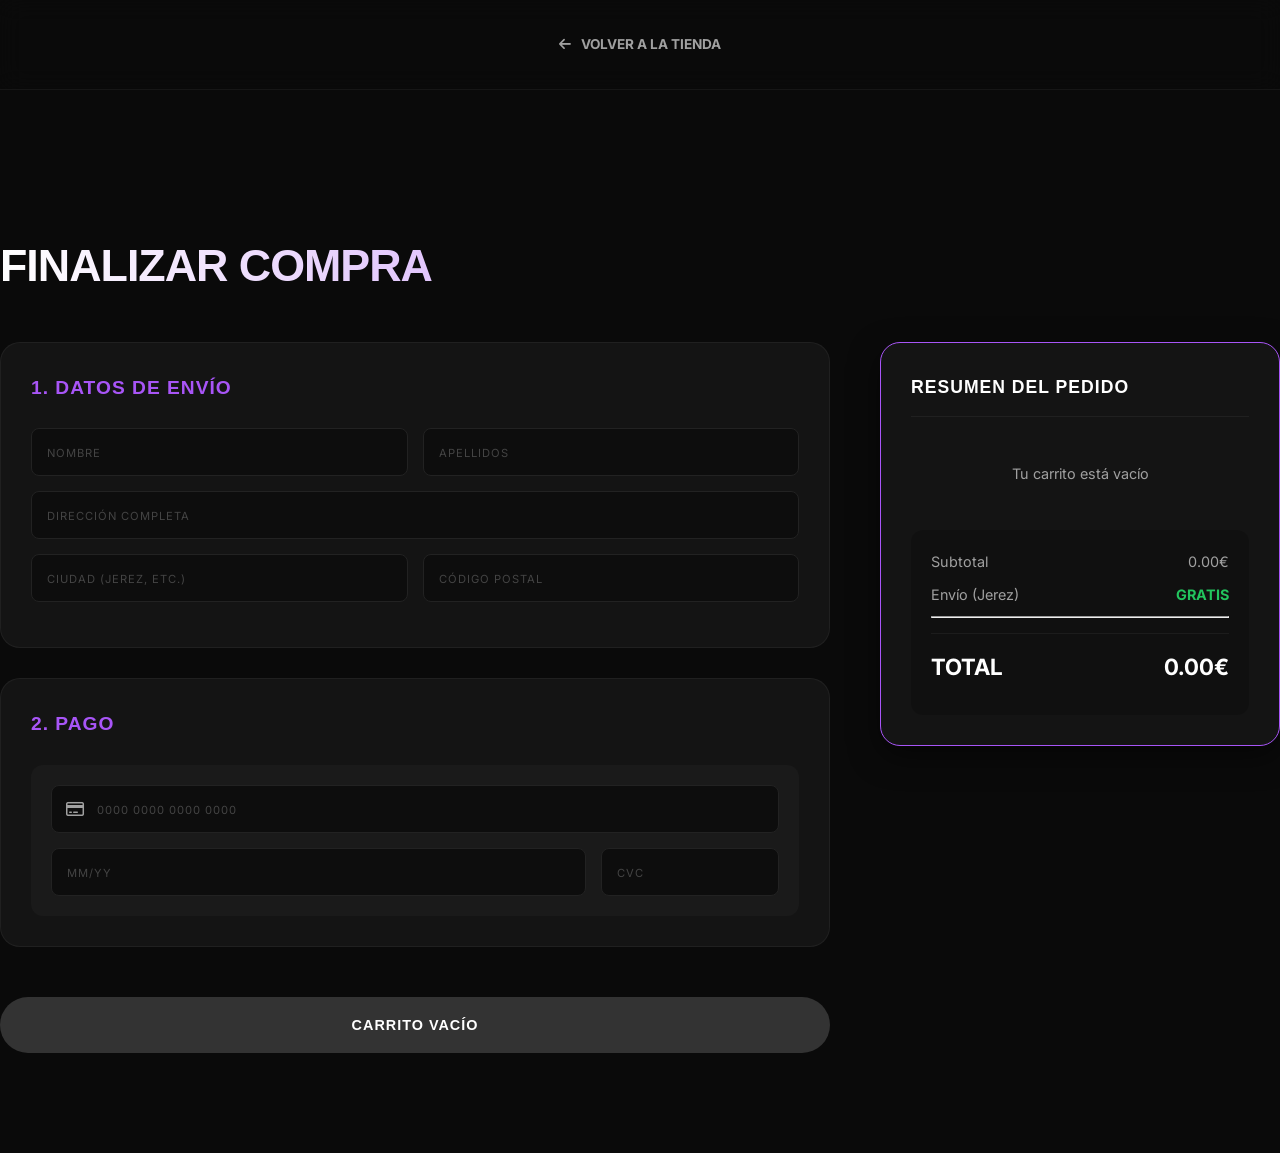
<file: checkout/checkout.html>
<!DOCTYPE html>
<html lang="es">
<head>
    <meta charset="UTF-8">
    <meta name="viewport" content="width=device-width, initial-scale=1.0">
    <title>Checkout | Flowstage</title>
    <link href="https://fonts.googleapis.com/css2?family=Inter:wght@300;400;700&family=Syncopate:wght@400;700&display=swap" rel="stylesheet">
    <link rel="stylesheet" href="https://cdnjs.cloudflare.com/ajax/libs/font-awesome/6.4.0/css/all.min.css">
    
    <link rel="stylesheet" href="../style.css"> 
    <link rel="stylesheet" href="checkout.css">
</head>
<body class="checkout-page">

    <header class="checkout-header">
        <div class="container">
            <nav>
                <a href="../index.html" class="back-link">
                    <i class="fas fa-arrow-left"></i> Volver a la tienda
                </a>
            </nav>
        </div>
    </header>

    <main class="container section-padding">
        <h1 class="section-title">Finalizar Compra</h1>

        <div class="checkout-grid">
            <section class="checkout-form">
                <form id="purchase-form">
                    <div class="form-group">
                        <h3>1. Datos de Envío</h3>
                        <div class="input-row">
                            <input type="text" placeholder="Nombre" required>
                            <input type="text" placeholder="Apellidos" required>
                        </div>
                        <input type="text" placeholder="Dirección completa" required>
                        <div class="input-row">
                            <input type="text" placeholder="Ciudad (Jerez, etc.)" required>
                            <input type="text" placeholder="Código Postal" required>
                        </div>
                    </div>

                    <div class="form-group">
                        <h3>2. Pago</h3>
                        <div class="payment-box">
                            <div class="card-input">
                                <i class="far fa-credit-card"></i>
                                <input type="text" placeholder="0000 0000 0000 0000" maxlength="16" required>
                            </div>
                            <div class="input-row">
                                <input type="text" placeholder="MM/YY" maxlength="5" required>
                                <input type="text" placeholder="CVC" maxlength="3" required>
                            </div>
                        </div>
                    </div>

                    <button type="submit" class="btn btn-primary btn-large">Confirmar Pedido</button>
                </form>
            </section>

            <aside class="order-summary">
                <div class="summary-card">
                    <h3>Resumen del pedido</h3>
                    <div class="cart-items" id="cart-items-list">
                        <div class="item-mini">
                            <img src="../Imagenes/el_baifo_quevedo.png" class="vinyl-img" alt="Vinyl 2">
                            <div class="item-info">
                                <p>El Baifo - Quevedo</p>
                                <span>29.99€</span>
                            </div>
                        </div>
                    </div>

                    <div class="summary-totals">
                        <div class="total-row">
                            <span>Subtotal</span>
                            <span>29.99€</span>
                        </div>
                        <div class="total-row">
                            <span>Envío (Jerez)</span>
                            <span class="free">GRATIS</span>
                        </div>
                        <hr>
                        <div class="total-row final">
                            <span>TOTAL</span>
                            <span>29.99€</span>
                        </div>
                    </div>
                </div>
            </aside>
        </div>
    </main>

    <div id="success-modal" class="modal">
        <div class="modal-content">
            <i class="fas fa-check-circle"></i>
            <h2>¡Pedido Confirmado!</h2>
            <p>Gracias por confiar en Flowstage. Tu música va de camino a Jerez.</p>
            <a href="../index.html" class="btn btn-primary">Volver al inicio</a>
        </div>
    </div>

    <script src="checkout.js"></script>
</body>
</html>
</file>
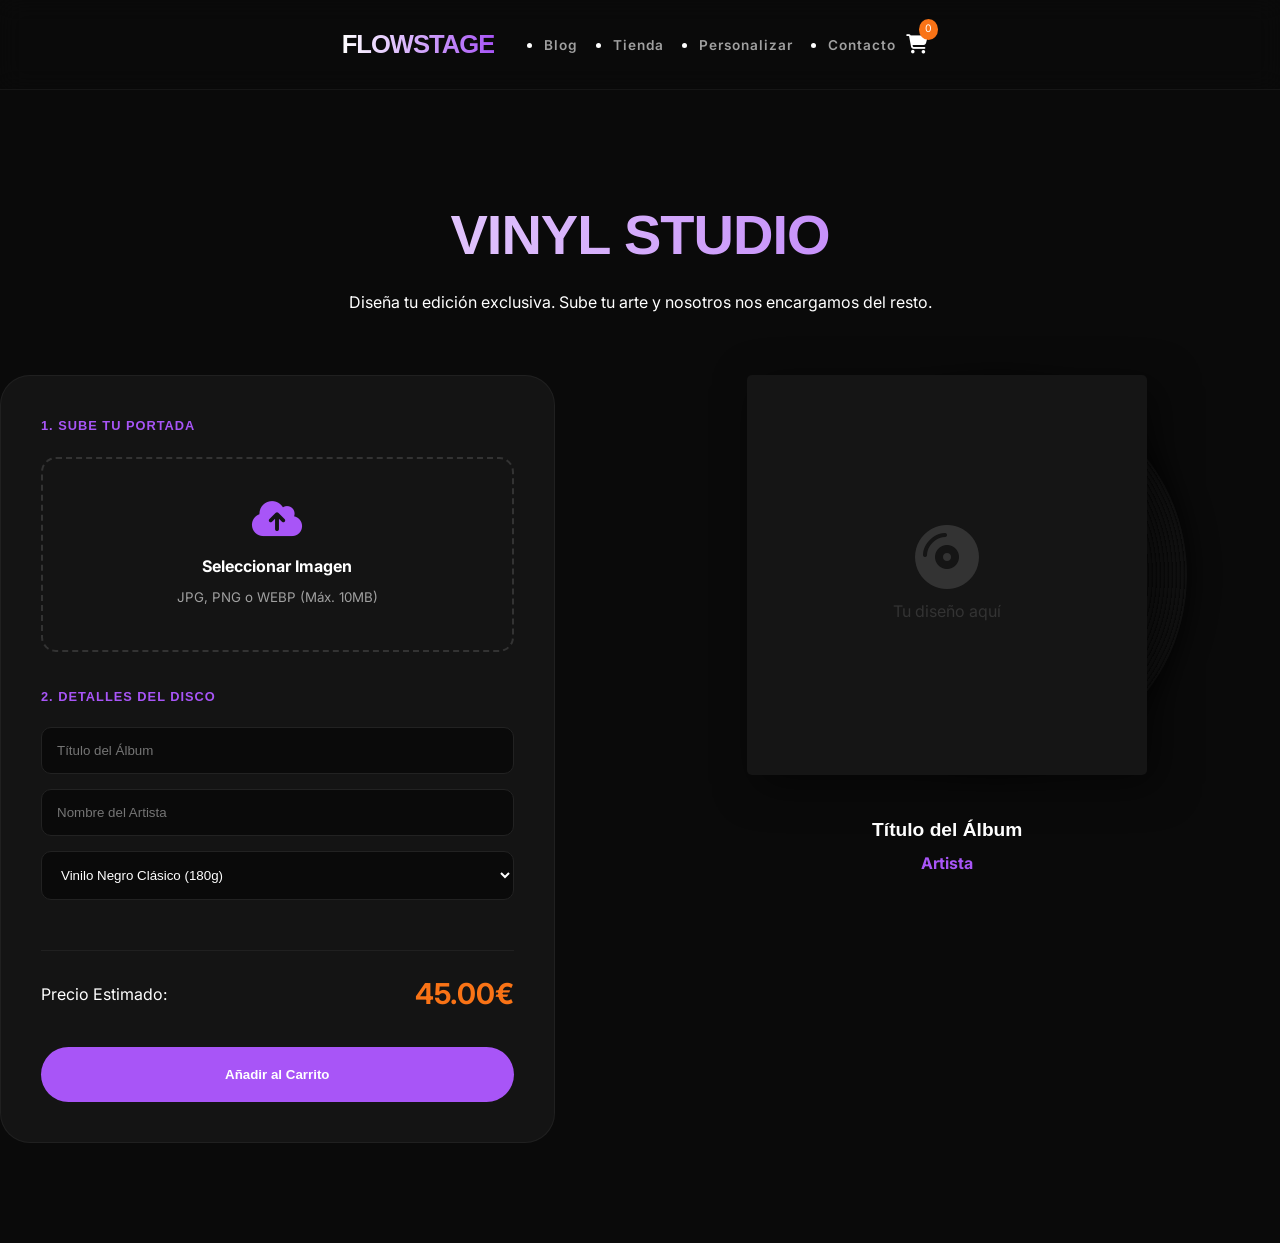
<file: custom/custom.html>
<!DOCTYPE html>
<html lang="es">
<head>
    <meta charset="UTF-8">
    <meta name="viewport" content="width=device-width, initial-scale=1.0">
    <title>Personalizar Vinilo | Flowstage Studio</title>
    
    <!-- Fuentes y Iconos -->
    <link href="https://fonts.googleapis.com/css2?family=Inter:wght@300;400;700&family=Syncopate:wght@400;700&display=swap" rel="stylesheet">
    <link rel="stylesheet" href="https://cdnjs.cloudflare.com/ajax/libs/font-awesome/6.4.0/css/all.min.css">
    
    <!-- CSS Global y Específico -->
    <link rel="stylesheet" href="../style.css">
    <link rel="stylesheet" href="custom.css">
</head>
<body>

    <header id="main-header">
        <div class="container">
            <nav>
                <a href="../index.html" class="logo">FLOWSTAGE</a>
                <ul class="nav-links">
                    <li><a href="../blog/blog.html">Blog</a></li>
                    <li><a href="../index.html#tienda">Tienda</a></li>
                    <li><a href="custom.html" class="active">Personalizar</a></li>
                    <li><a href="../index.html#contacto">Contacto</a></li>
                </ul>
                <div class="nav-icons">
                    <a href="../checkout.html" class="cart-icon">
                        <i class="fas fa-shopping-cart"></i>
                        <span class="cart-badge">0</span>
                    </a>
                </div>
            </nav>
        </div>
    </header>

    <main class="container section-padding">
        <div class="custom-header">
            <h1 class="main-title">Vinyl <span>Studio</span></h1>
            <p>Diseña tu edición exclusiva. Sube tu arte y nosotros nos encargamos del resto.</p>
        </div>

        <div class="studio-grid">
            <!-- COLUMNA IZQUIERDA: CONTROLES -->
            <section class="controls-panel">
                <div class="control-group">
                    <h3>1. Sube tu Portada</h3>
                    <div class="upload-area" id="drop-zone">
                        <input type="file" id="image-input" accept="image/*" hidden>
                        <label for="image-input" class="upload-label">
                            <i class="fas fa-cloud-upload-alt"></i>
                            <span>Seleccionar Imagen</span>
                            <small>JPG, PNG o WEBP (Máx. 10MB)</small>
                        </label>
                    </div>
                </div>

                <div class="control-group">
                    <h3>2. Detalles del Disco</h3>
                    <input type="text" id="album-name" placeholder="Título del Álbum" class="custom-input">
                    <input type="text" id="artist-name" placeholder="Nombre del Artista" class="custom-input">
                    
                    <select class="custom-input">
                        <option value="black">Vinilo Negro Clásico (180g)</option>
                        <option value="purple">Púrpura Neón Transparente</option>
                        <option value="orange">Naranja Marble</option>
                    </select>
                </div>

                <div class="price-display">
                    <span class="label">Precio Estimado:</span>
                    <span class="value">45.00€</span>
                </div>

                <button class="btn-confirm" id="add-to-cart">Añadir al Carrito</button>
            </section>

            <!-- COLUMNA DERECHA: PREVISUALIZACIÓN -->
            <section class="preview-panel">
                <div class="vinyl-mockup">
                    <!-- El disco que sobresale -->
                    <div class="vinyl-disk" id="vinyl-disk"></div>
                    <!-- La funda (donde va la imagen) -->
                    <div class="vinyl-cover" id="cover-preview">
                        <div class="cover-placeholder">
                            <i class="fas fa-compact-disc"></i>
                            <p>Tu diseño aquí</p>
                        </div>
                    </div>
                </div>
                <div class="preview-info">
                    <h4 id="preview-album">Título del Álbum</h4>
                    <p id="preview-artist">Artista</p>
                </div>
            </section>
        </div>
    </main>

    <script>
        // Lógica de previsualización de imagen
        const imageInput = document.getElementById('image-input');
        const coverPreview = document.getElementById('cover-preview');
        const albumInput = document.getElementById('album-name');
        const artistInput = document.getElementById('artist-name');
        const previewAlbum = document.getElementById('preview-album');
        const previewArtist = document.getElementById('preview-artist');

        imageInput.addEventListener('change', function() {
            const file = this.files[0];
            if (file) {
                const reader = new FileReader();
                reader.onload = function(e) {
                    coverPreview.style.backgroundImage = `url(${e.target.result})`;
                    coverPreview.innerHTML = ''; // Quitar el placeholder
                }
                reader.readAsDataURL(file);
            }
        });

        // Actualizar textos en tiempo real
        albumInput.addEventListener('input', (e) => {
            previewAlbum.innerText = e.target.value || "Título del Álbum";
        });

        artistInput.addEventListener('input', (e) => {
            previewArtist.innerText = e.target.value || "Artista";
        });

        document.getElementById('add-to-cart').addEventListener('click', () => {
            alert('¡Diseño guardado! Se ha añadido a tu carrito.');
        });
    </script>
</body>
</html>
</file>
<file: style.css>
/* VARIABLES DE DISEÑO */
:root {
    --bg-dark: #0a0a0a;
    --bg-card: #141414;
    --accent-purple: #a855f7;
    --accent-orange: #f97316;
    --text-main: #ffffff;
    --text-dim: #a0a0a0;
    --glass: rgba(255, 255, 255, 0.05);
    --transition: all 0.3s cubic-bezier(0.4, 0, 0.2, 1);
}

/* RESET GENERAL */
* { margin: 0; padding: 0; box-sizing: border-box; }

body {
    font-family: 'Inter', sans-serif;
    background-color: var(--bg-dark);
    color: var(--text-main);
    line-height: 1.6;
    overflow-x: hidden;
}

h1, h2, h3, .logo {
    font-family: 'Syncopate', sans-serif;
    text-transform: uppercase;
    letter-spacing: -1px;
}

.container { max-width: 1300px; margin: 0 auto; padding: 0 25px; }
.text-dim { color: var(--text-dim); margin-bottom: 20px; }

/* HEADER & NAV */
header {
    height: 90px;
    display: flex;
    align-items: center;
    position: sticky;
    top: 0;
    z-index: 1000;
    background: rgba(10, 10, 10, 0.9);
    backdrop-filter: blur(12px);
    border-bottom: 1px solid var(--glass);
    transition: var(--transition);
}

nav {
    display: flex;
    justify-content: space-between;
    align-items: center;
    width: 100%;
}

.logo {
    font-size: 1.6rem;
    font-weight: 700;
    background: linear-gradient(90deg, #fff, var(--accent-purple));
    -webkit-background-clip: text;
    -webkit-text-fill-color: transparent;
    margin-right: 50px; /* Separación del logo corregida */
    text-decoration: none;
}

.nav-links {
    display: flex;
    gap: 35px;
    margin-right: auto;
}

.nav-links a {
    font-size: 0.85rem;
    font-weight: 600;
    letter-spacing: 1px;
    color: var(--text-dim);
    text-decoration: none;
    transition: var(--transition);
}

.nav-links a:hover { color: var(--accent-purple); }

.nav-icons { display: flex; align-items: center; gap: 10px; }

/* Corrección de márgenes para la lupa */
.search-trigger {
    margin: 0 20px; 
    padding: 10px;
    cursor: pointer;
    color: var(--text-dim);
    transition: var(--transition);
}

.search-trigger:hover { color: white; transform: scale(1.1); }

.cart-icon {
    position: relative;
    padding: 10px;
    font-size: 1.2rem;
    color: white;
    text-decoration: none;
}

.cart-badge {
    position: absolute;
    top: 0;
    right: 0;
    background: var(--accent-orange);
    font-size: 0.65rem;
    padding: 2px 6px;
    border-radius: 50%;
}

/* HERO SECTION */
.hero { padding: 120px 0 60px; }
.hero-title {
    font-size: clamp(2.5rem, 8vw, 5.5rem);
    line-height: 0.9;
    margin-bottom: 60px;
    text-align: center;
}
.hero-title span { color: var(--accent-purple); display: block; }

.blog-grid {
    display: grid;
    grid-template-columns: repeat(auto-fit, minmax(320px, 1fr));
    gap: 30px;
}

.blog-card {
    background: var(--bg-card);
    border-radius: 20px;
    overflow: hidden;
    border: 1px solid var(--glass);
    transition: var(--transition);
}

.blog-card:hover { transform: translateY(-10px); border-color: var(--accent-purple); }
.blog-img { width: 100%; height: 260px; object-fit: cover; }
.blog-content { padding: 30px; }
.blog-tag { color: var(--accent-orange); font-size: 0.7rem; font-weight: 700; margin-bottom: 10px; display: block; }

/* SHOWCASE SECTION */
.showcase-section { padding: 80px 0; }
.image-container {
    width: 100%;
    height: 600px;
    border-radius: 30px;
    overflow: hidden;
    position: relative;
    border: 1px solid var(--glass);
}
.image-container img { width: 100%; height: 100%; object-fit: cover; }
.image-overlay {
    position: absolute;
    bottom: 40px;
    left: 40px;
    max-width: 500px;
    z-index: 2;
}
.overlay-tag { color: var(--accent-purple); font-weight: 700; letter-spacing: 2px; }

/* SHOP SECTION */
.section-padding { padding: 100px 0; }
.section-title { margin-bottom: 40px; font-size: 2rem; }
.shop-grid {
    display: grid;
    grid-template-columns: repeat(auto-fill, minmax(260px, 1fr));
    gap: 35px;
}
.product-card {
    background: var(--bg-card);
    padding: 20px;
    border-radius: 15px;
    transition: var(--transition);
    text-align: center;
}
.vinyl-wrapper {
    position: relative;
    margin-bottom: 20px;
    aspect-ratio: 1/1;
    overflow: hidden;
    border-radius: 10px;
    background: #1a1a1a;
}
.vinyl-img { width: 100%; height: 100%; object-fit: cover; transition: var(--transition); }
.product-card:hover .vinyl-img { transform: scale(1.1) rotate(5deg); }
.price { color: var(--accent-purple); font-weight: 700; font-size: 1.2rem; margin: 10px 0; }

/* BUTTONS */
.btn {
    display: inline-block;
    padding: 14px 30px;
    border-radius: 50px;
    font-weight: 700;
    text-transform: uppercase;
    font-size: 0.8rem;
    cursor: pointer;
    border: none;
    transition: var(--transition);
    text-decoration: none;
}
.btn-primary { background: var(--accent-purple); color: white; }
.btn-add {
    width: 100%;
    background: transparent;
    border: 1px solid var(--accent-purple);
    color: white;
}
.btn-add:hover { background: var(--accent-purple); }

/* CUSTOM CTA SECTION */
.custom-section {
    background: linear-gradient(rgba(0,0,0,0.6), rgba(0,0,0,0.8)), url('https://images.unsplash.com/photo-1598488035139-bdbb2231ce04?auto=format&fit=crop&q=80&w=1500');
    background-size: cover;
    background-position: center;
    padding: 140px 40px;
    border-radius: 40px;
    margin: 40px 0;
    text-align: center;
}
.cta-title { font-size: clamp(2rem, 5vw, 3.5rem); margin-bottom: 20px; }
.cta-text { max-width: 600px; margin: 0 auto 30px; color: #ccc; }
.btn-custom { background: var(--accent-orange); color: white; padding: 18px 45px; }

/* FOOTER */
footer { background: #050505; padding: 100px 0 40px; border-top: 1px solid var(--glass); }
.footer-grid { display: grid; grid-template-columns: repeat(auto-fit, minmax(220px, 1fr)); gap: 50px; }
.footer-nav ul { list-style: none; }
.footer-nav a { color: var(--text-dim); text-decoration: none; font-size: 0.9rem; transition: 0.3s; }
.footer-nav a:hover { color: var(--accent-purple); }
.social-icons { display: flex; gap: 20px; margin-top: 25px; }
.social-icons a { color: white; font-size: 1.4rem; transition: 0.3s; }
.social-icons a:hover { color: var(--accent-purple); }
.copyright { text-align: center; margin-top: 60px; color: #444; font-size: 0.7rem; border-top: 1px solid var(--glass); padding-top: 20px; }

/* RESPONSIVE */
@media (max-width: 992px) {
    .nav-links { display: none; }
    .logo { margin-right: 0; }
    .image-container { height: 400px; }
}
</file>
<file: checkout/checkout.css>
/* TÍTULO PRINCIPAL */
h1.section-title {
    font-family: 'Syncopate', sans-serif;
    font-size: clamp(1.8rem, 5vw, 2.8rem);
    text-transform: uppercase;
    letter-spacing: -1px;
    margin-bottom: 40px;
    background: linear-gradient(90deg, #fff, var(--accent-purple));
    -webkit-background-clip: text;
    -webkit-text-fill-color: transparent;
}

/* FONDO DE LA PÁGINA */
.checkout-page {
    background-color: var(--bg-dark); /* Vincula directamente tu variable del modo oscuro */
}

/* HEADER ESPECÍFICO DE CHECKOUT */
.checkout-header {
    height: 90px;
    display: flex;
    align-items: center;
    background: rgba(10, 10, 10, 0.9);
    backdrop-filter: blur(12px);
    border-bottom: 1px solid var(--glass);
    margin-bottom: 40px;
}

.back-link {
    color: var(--text-dim);
    font-size: 0.85rem;
    text-transform: uppercase;
    font-weight: 700;
    text-decoration: none;
    transition: var(--transition);
    display: flex;
    align-items: center;
    gap: 10px;
}

.back-link:hover {
    color: var(--accent-purple);
}

/* ESTRUCTURA PRINCIPAL */
.checkout-grid {
    display: grid;
    grid-template-columns: 1fr 400px;
    gap: 50px;
}

/* CAJAS DE FORMULARIO Y RESUMEN */
.form-group, .summary-card {
    background: var(--bg-card);
    padding: 30px;
    border-radius: 20px;
    border: 1px solid var(--glass);
}

.form-group {
    margin-bottom: 30px;
}

.summary-card {
    border-color: var(--accent-purple); /* Borde de neón para destacar el total */
    position: sticky;
    top: 120px;
    box-shadow: 0 10px 30px rgba(0, 0, 0, 0.5);
}

.form-group h3, .summary-card h3 {
    font-family: 'Syncopate', sans-serif;
    text-transform: uppercase;
    letter-spacing: 1px;
}

.form-group h3 {
    font-size: 1.2rem;
    color: var(--accent-purple);
    margin-bottom: 25px;
}

.summary-card h3 {
    font-size: 1.1rem;
    color: white;
    border-bottom: 1px solid var(--glass);
    padding-bottom: 15px;
    margin-bottom: 25px;
}

/* INPUTS UNIFICADOS */
.input-row {
    display: grid;
    grid-template-columns: 1fr 1fr;
    gap: 15px;
    margin-bottom: 15px;
}

input {
    width: 100%;
    font-family: 'Inter', sans-serif;
    background: #0d0d0d;
    border: 1px solid #222;
    padding: 15px;
    border-radius: 8px;
    color: white;
    transition: var(--transition);
    box-sizing: border-box;
}

input:not(.input-row input) {
    margin-bottom: 15px;
}

input:focus {
    border-color: var(--accent-purple);
    background: #111;
    box-shadow: 0 0 10px rgba(168, 85, 247, 0.2);
    outline: none;
}

input::placeholder {
    color: #444;
    text-transform: uppercase;
    font-size: 0.7rem;
    letter-spacing: 1px;
}

/* ZONA DE PAGO (TARJETA) */
.payment-box {
    background: #1a1a1a;
    padding: 20px;
    border-radius: 12px;
    width: 100%;
    box-sizing: border-box;
}

.card-input {
    width: 100%;
    position: relative;
    display: flex;
    align-items: center;
}

.card-input i {
    position: absolute;
    left: 15px;
    color: var(--text-dim);
    z-index: 3;
}

.card-input input {
    padding-left: 45px;
    margin-bottom: 0 !important; 
}

.payment-box .input-row {
    grid-template-columns: 3fr 1fr;
    gap: 15px;
    margin-top: 15px;
    margin-bottom: 0;
}

.payment-box input {
    margin-bottom: 0 !important;
}

/* ELEMENTOS DEL RESUMEN (ESTILOS NUEVOS DE UNIFICACIÓN) */
.cart-items { 
    margin-bottom: 25px; 
}

.item-mini {
    display: flex;
    align-items: center;
    gap: 20px;
    background: rgba(0, 0, 0, 0.2);
    padding: 12px;
    border-radius: 10px;
    margin-bottom: 15px;
}

.item-mini .vinyl-img {
    width: 60px;
    height: 60px;
    object-fit: cover;
    border-radius: 6px;
}

.item-info p {
    font-weight: 700;
    color: white;
    font-size: 0.95rem;
}

.item-info span {
    color: var(--accent-purple);
    font-size: 0.85rem;
    font-weight: 700;
}

/* TOTALES DEL RESUMEN */
.summary-totals {
    background: rgba(0, 0, 0, 0.2);
    padding: 20px;
    border-radius: 12px;
}

.total-row {
    display: flex;
    justify-content: space-between;
    margin-bottom: 10px;
    font-size: 0.9rem;
    color: var(--text-dim);
}

.total-row.final {
    margin-top: 15px;
    padding-top: 15px;
    border-top: 1px solid var(--glass);
    font-size: 1.4rem;
    font-weight: 700;
    color: white;
}

.free { color: #22c55e; font-weight: 700; }

/* BOTÓN DE CONFIRMAR */
.btn-large {
    width: 100%;
    padding: 20px;
    margin-top: 20px;
    font-family: 'Syncopate', sans-serif;
    font-weight: 700;
    text-transform: uppercase;
    font-size: 0.9rem;
    letter-spacing: 1px;
    background: var(--accent-purple);
    color: white;
    border: none;
    border-radius: 50px;
    cursor: pointer;
    transition: var(--transition);
    box-shadow: 0 4px 15px rgba(168, 85, 247, 0.3);
}

.btn-large:hover {
    transform: translateY(-3px);
    background: #b566ff;
    box-shadow: 0 0 25px rgba(168, 85, 247, 0.6);
}

.btn-large:active { transform: translateY(-1px); }
.btn-large:disabled {
    background: #333;
    cursor: not-allowed;
    transform: none;
    box-shadow: none;
}

/* MODAL */
.modal {
    display: none;
    position: fixed;
    top: 0; left: 0; width: 100%; height: 100%;
    background: rgba(0,0,0,0.9);
    z-index: 2000;
    justify-content: center;
    align-items: center;
}

.modal-content {
    background: var(--bg-card);
    padding: 50px;
    border-radius: 30px;
    text-align: center;
    max-width: 400px;
    border: 1px solid var(--accent-purple);
}

.modal-content i {
    font-size: 4rem;
    color: #22c55e;
    margin-bottom: 20px;
}

/* RESPONSIVE */
@media (max-width: 992px) {
    .checkout-grid { grid-template-columns: 1fr; }
}
/* BOTÓN QUITAR DEL CARRITO */
.item-mini {
    position: relative; /* Para poder alinear elementos internos con flex de manera limpia */
    justify-content: space-between; /* Empuja el botón al extremo derecho */
}

.btn-remove {
    background: transparent;
    border: none;
    color: #555; /* Color gris oscuro apagado para que no robe protagonismo */
    font-size: 1rem;
    cursor: pointer;
    padding: 8px;
    border-radius: 50px;
    transition: var(--transition);
    display: flex;
    align-items: center;
    justify-content: center;
}

.btn-remove:hover {
    color: #ef4444; /* Rojo neón de alerta al pasar el cursor */
    background: rgba(239, 68, 68, 0.1); /* Destello sutil de fondo */
    transform: scale(1.1); /* Efecto de crecimiento mínimo */
}
</file>
<file: custom/custom.css>
/* ESTILOS ESPECÍFICOS DEL CUSTOMIZER */

.custom-header {
    text-align: center;
    margin-bottom: 60px;
}

.main-title {
    font-family: 'Syncopate', sans-serif;
    font-size: clamp(2rem, 6vw, 3.5rem);
    text-transform: uppercase;
    background: linear-gradient(90deg, #fff, var(--accent-purple));
    -webkit-background-clip: text;
    -webkit-text-fill-color: transparent;
    margin-bottom: 10px;
}

.studio-grid {
    display: grid;
    grid-template-columns: 1fr 1.2fr;
    gap: 60px;
    align-items: start;
}

/* PANEL DE CONTROLES */
.controls-panel {
    background: var(--bg-card);
    padding: 40px;
    border-radius: 30px;
    border: 1px solid var(--glass);
}

.control-group {
    margin-bottom: 35px;
}

.control-group h3 {
    font-family: 'Syncopate', sans-serif;
    font-size: 0.8rem;
    color: var(--accent-purple);
    margin-bottom: 20px;
    letter-spacing: 1px;
}

.upload-area {
    border: 2px dashed #333;
    border-radius: 15px;
    padding: 40px;
    text-align: center;
    transition: var(--transition);
    cursor: pointer;
}

.upload-area:hover {
    border-color: var(--accent-purple);
    background: rgba(168, 85, 247, 0.05);
}

.upload-label i {
    font-size: 2.5rem;
    color: var(--accent-purple);
    margin-bottom: 15px;
    display: block;
}

.upload-label span {
    display: block;
    font-weight: 700;
    margin-bottom: 5px;
}

.upload-label small {
    color: var(--text-dim);
}

.custom-input {
    width: 100%;
    background: #0a0a0a;
    border: 1px solid #222;
    padding: 15px;
    border-radius: 10px;
    color: white;
    margin-bottom: 15px;
}

.price-display {
    display: flex;
    justify-content: space-between;
    align-items: center;
    margin-top: 30px;
    padding-top: 20px;
    border-top: 1px solid var(--glass);
}

.price-display .value {
    font-size: 1.8rem;
    font-weight: 700;
    color: var(--accent-orange);
}

.btn-confirm {
    width: 100%;
    margin-top: 30px;
    padding: 20px;
    border-radius: 50px;
    background: var(--accent-purple);
    color: white;
    border: none;
    font-family: 'Syncopate', sans-serif;
    font-weight: 700;
    cursor: pointer;
    transition: var(--transition);
}

.btn-confirm:hover {
    box-shadow: 0 0 20px rgba(168, 85, 247, 0.5);
    transform: translateY(-3px);
}

/* PANEL DE PREVISUALIZACIÓN */
.preview-panel {
    position: sticky;
    top: 120px;
    text-align: center;
}

.vinyl-mockup {
    position: relative;
    width: 400px;
    height: 400px;
    margin: 0 auto 40px;
}

/* El disco negro */
.vinyl-disk {
    position: absolute;
    right: -40px;
    top: 10px;
    width: 380px;
    height: 380px;
    background: radial-gradient(circle, #111 20%, #000 100%);
    border-radius: 50%;
    z-index: 1;
    box-shadow: 0 0 30px rgba(0,0,0,0.8);
    background-image: repeating-radial-gradient(circle, #111, #111 2px, #080808 4px);
    animation: rotateVinyl 10s linear infinite;
}

/* La funda */
.vinyl-cover {
    position: absolute;
    left: 0;
    top: 0;
    width: 400px;
    height: 400px;
    background: #151515;
    z-index: 2;
    border-radius: 5px;
    box-shadow: 10px 10px 40px rgba(0,0,0,0.5);
    background-size: cover;
    background-position: center;
    display: flex;
    align-items: center;
    justify-content: center;
    overflow: hidden;
}

.cover-placeholder {
    color: #333;
    text-align: center;
}

.cover-placeholder i {
    font-size: 4rem;
    margin-bottom: 10px;
}

.preview-info h4 {
    font-family: 'Syncopate', sans-serif;
    font-size: 1.2rem;
    margin-bottom: 5px;
}

.preview-info p {
    color: var(--accent-purple);
    font-weight: 700;
}

@keyframes rotateVinyl {
    from { transform: rotate(0deg); }
    to { transform: rotate(360deg); }
}

/* RESPONSIVE */
@media (max-width: 992px) {
    .studio-grid { grid-template-columns: 1fr; }
    .vinyl-mockup { width: 300px; height: 300px; }
    .vinyl-disk { width: 280px; height: 280px; right: -30px; }
    .vinyl-cover { width: 300px; height: 300px; }
}
</file>
